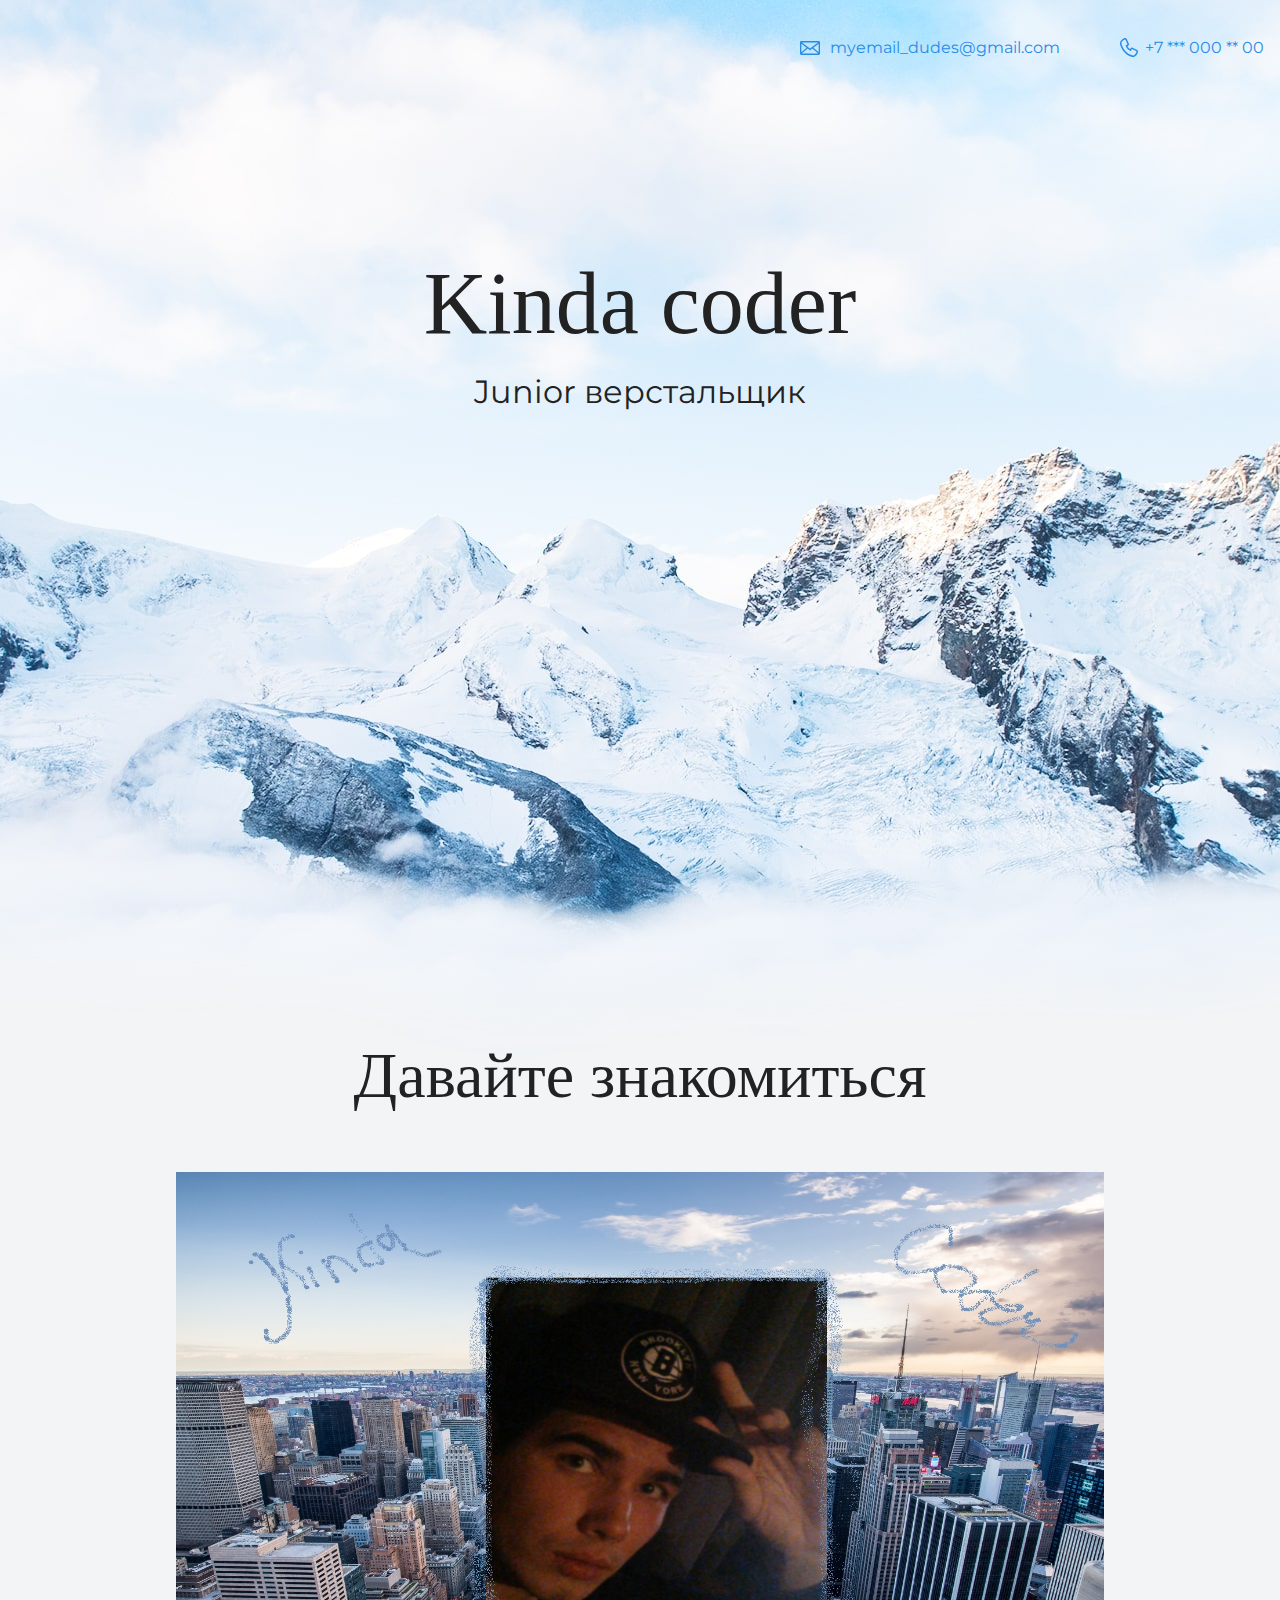
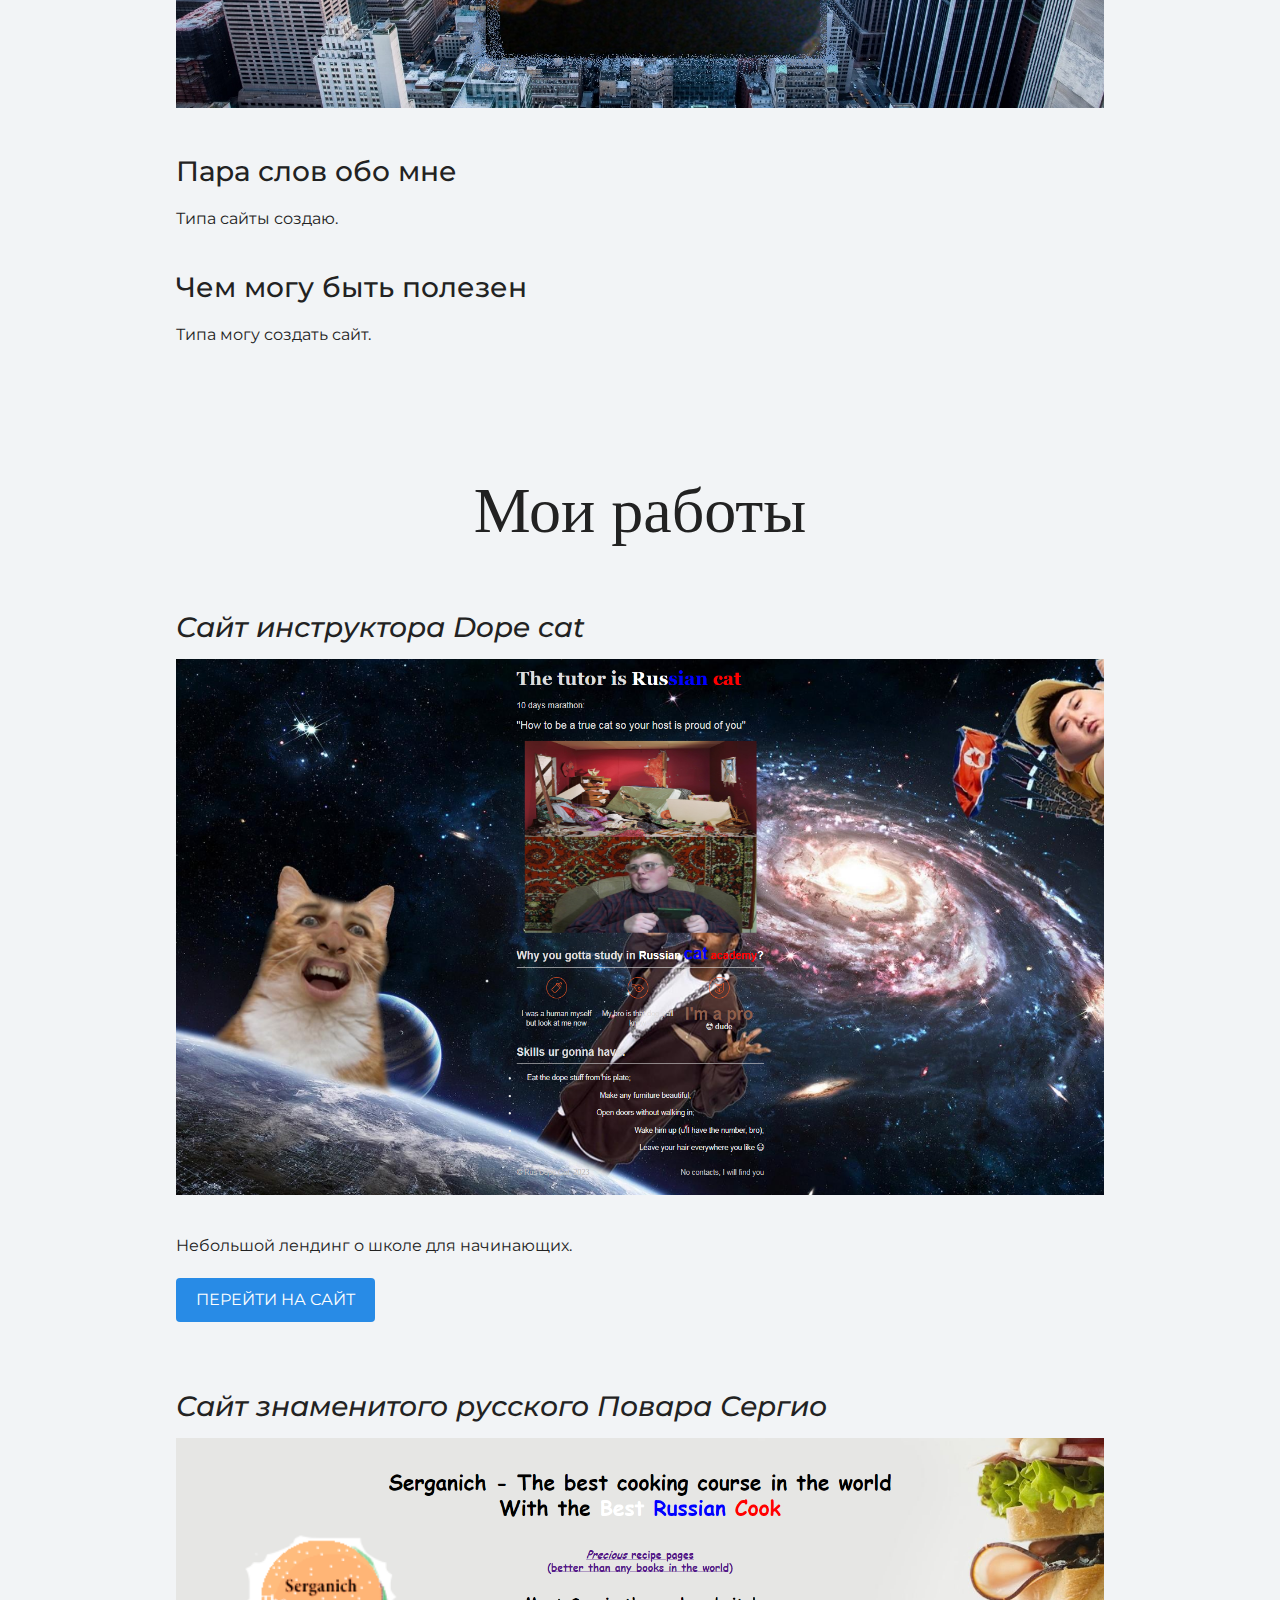
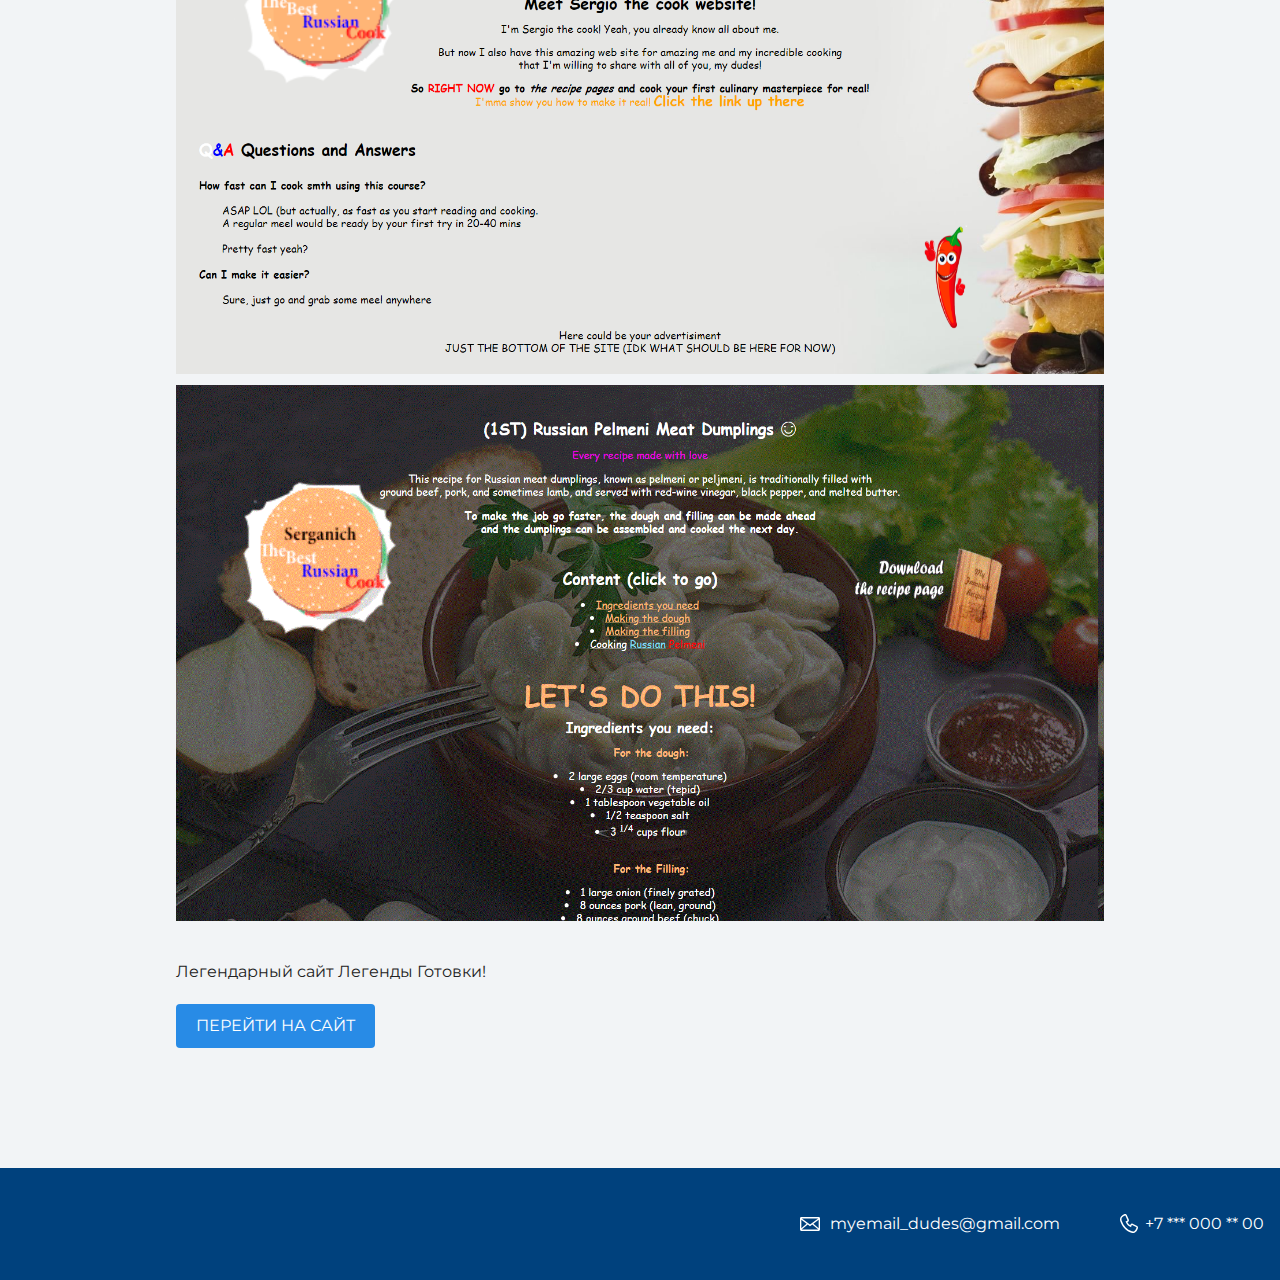
<file: index.html>
<!DOCTYPE html>
<html lang="ru">
  <head>
    <meta charset="UTF-8">
    <link rel="stylesheet" href="style.css">
    <title>Портфолио Junior верстальщика</title>
    <link href="https://fonts.googleapis.com/css?family=Montserrat:400,500,700|Old+Standard+TT&display=swap&subset=cyrillic" rel="stylesheet">
  </head>

  <body>
    <header class="page-header">
      <div class="container">
        <a class="header-email" 
          href="mailto:kindaemailhopenobodyhasit@gmail.com">myemail_dudes@gmail.com</a>
        <a class="header-phone"
          href="tel:+00000000000">+7 *** 000 ** 00</a>
      </div>
    </header>

    <section class="hero-image">
    <div class="container">
      <h1 class="heading">Kinda coder</h1>
      <p>Junior верстальщик</p>
    </div>
    </section>

    <section class="intro">
    <div class="container">
      <h2 class="subheading">Давайте знакомиться</h2>
        <figure class="user-image">
          <img src="files/user.jpg" width="928" height="536" 
            alt="Фотография Kinda Coder">
        </figure>
      <h3>Пара слов обо мне</h3>
      <p>Типа сайты создаю.</p>
      <h3>Чем могу быть полезен</h3>
      <p>Типа могу создать сайт.</p>
    </div>
    </section>

    <section class="portfolio">
    <div class="container">  
      <h2 class="subheading">Мои работы</h2>
      <h3><i>Сайт инструктора Dope cat</i></h3>
        <figure class="project-image">
          <img src="files/project.png" width="928" height="536" 
            alt="Cайт Dope cat">
        </figure>
      <p>Небольшой лендинг о школе для начинающих.</p>
        <a class="button"
        href="source/dopecat/index.html">Перейти на сайт
        </a>

      <!--<h3>Блог начинающего верстальщика</h3>
      <p>Статический блог про обучение HTML и CSS.</p>-->

      <br><br><br><h3><i>Сайт знаменитого русского Повара Сергио</i></h3>
        <figure class="project-image">
          <img src="files/project2.png" width="928" height="536"
            alt="Главная страница Сергио Повара">
          <img src="files/project2-2.gif" width="928" height="536"
            alt="Страница рецепта Сергио Повара">
        </figure>
      <p>Легендарный сайт Легенды Готовки!</p>
        <a class="button"
        href="source/sergio-the-cook/index.html">Перейти на сайт</a>
      

    </div>
    </section>

    <footer class="page-footer">
    <div class="container">
      <a class="footer-email"
        href="mailto:kindaemailhopenobodyhasit@gmail.com">myemail_dudes@gmail.com
      </a>
      <a class="footer-phone"
        href="tel:+00000000000">+7 *** 000 ** 00
      </a>
    </div>
    </footer>
  </body>
</html>
</file>
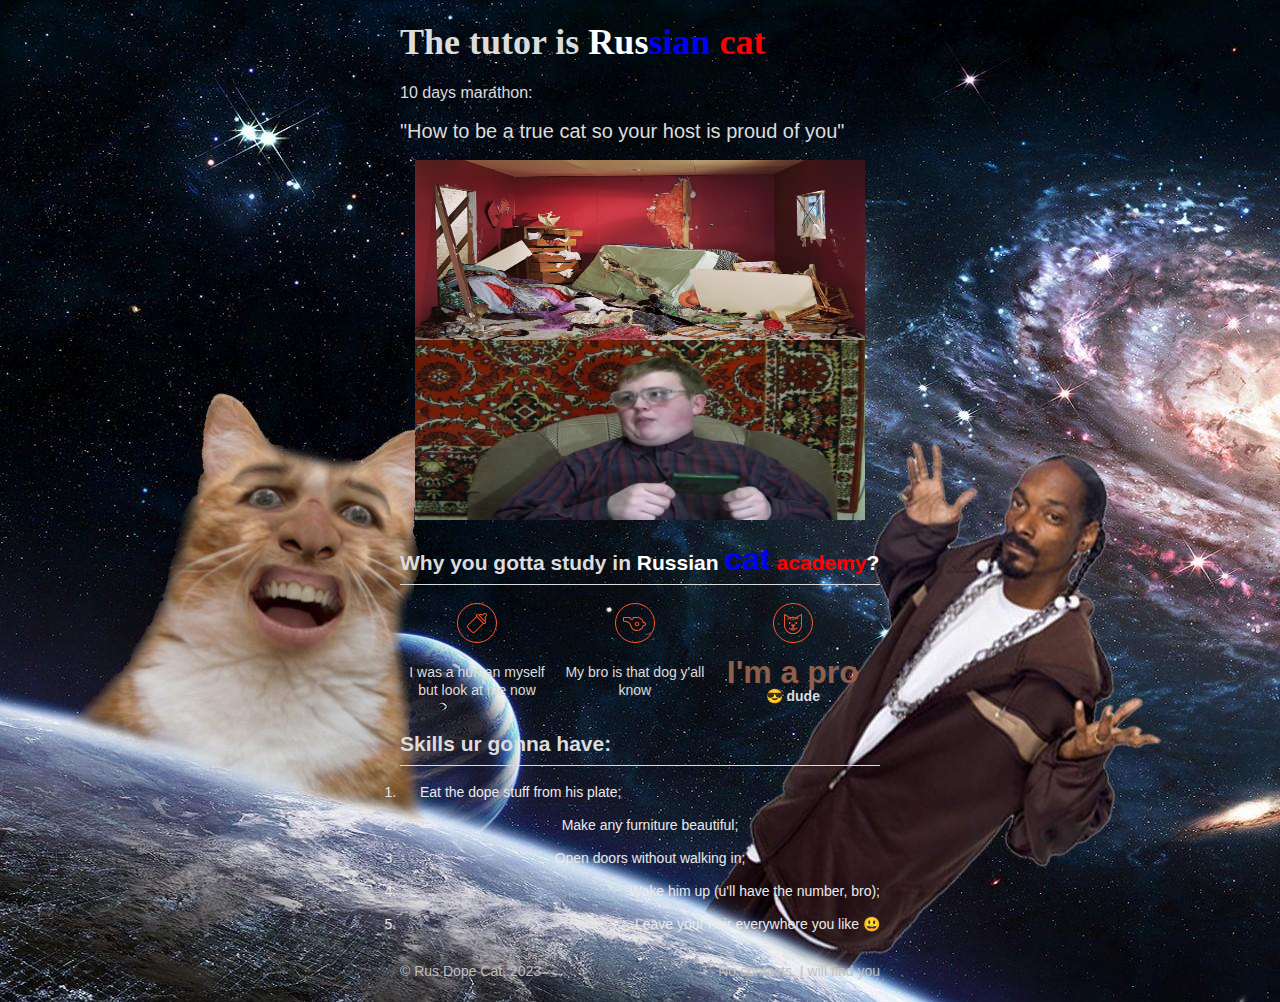
<file: source/dopecat/index.html>
<!DOCTYPE html>
<html lang="en">
  <head>
    <meta charset="utf-8">
    <title>Russian Dope cat course how to be a true cat</title>
    <link rel="stylesheet" href="style.css">
  </head>
  <body>
    <div class="container">
      <header class="site-header">
        <h1>The tutor is <font color="white">Rus</font><font color="blue">sian</font> <font color="red">cat</font> </h1> 
        <p class="marathon">10 days marathon:</p> 
        <p class="marathon2"> "How to be a true cat so your host is proud of you"</p>
        <img src="img/realmess.jpg" width="450" height="180">
        <img src="img/marmok.jpg" width="450" height="180"> 
      </header>

      <section class="features">
        <h2>Why you gotta study in <font color="white">Russian</font> <font color="blue" font size="6px">cat</font> <font color="red">academy</font><font color=white>?</font></h2>
        <p class="feature-kitten">I was a human myself but look at me now</p>
        <p class="feature-train">My bro is that dog y'all know</p>
        <p class="feature-cat"> <strong><font size="6" color="8E5F4B">I'm a pro</font> &#128526; dude</strong></p>
      </section>

      <section class="skills">
        <h2>Skills ur gonna have:</h2>
        <ul class="skills-list">
          <li class="skills-item">Eat the dope stuff from his plate;</li>
          <li class="skills-item standart">Make any furniture beautiful;</li>
          <li class="skills-item standart">Open doors without walking in;</li>
          <li class="skills-item vip">Wake him up (u'll have the number, bro);</li>
          <li class="skills-item vip">Leave your hair everywhere you like &#128515;
          </li>
        </ul>
      </section>

      <footer class="site-footer">
        <p>© Rus Dope Cat, 2023</p>
        <p>No contacts, I will find you</p>
      </footer>
    </div>
  </body>
</html>
</file>
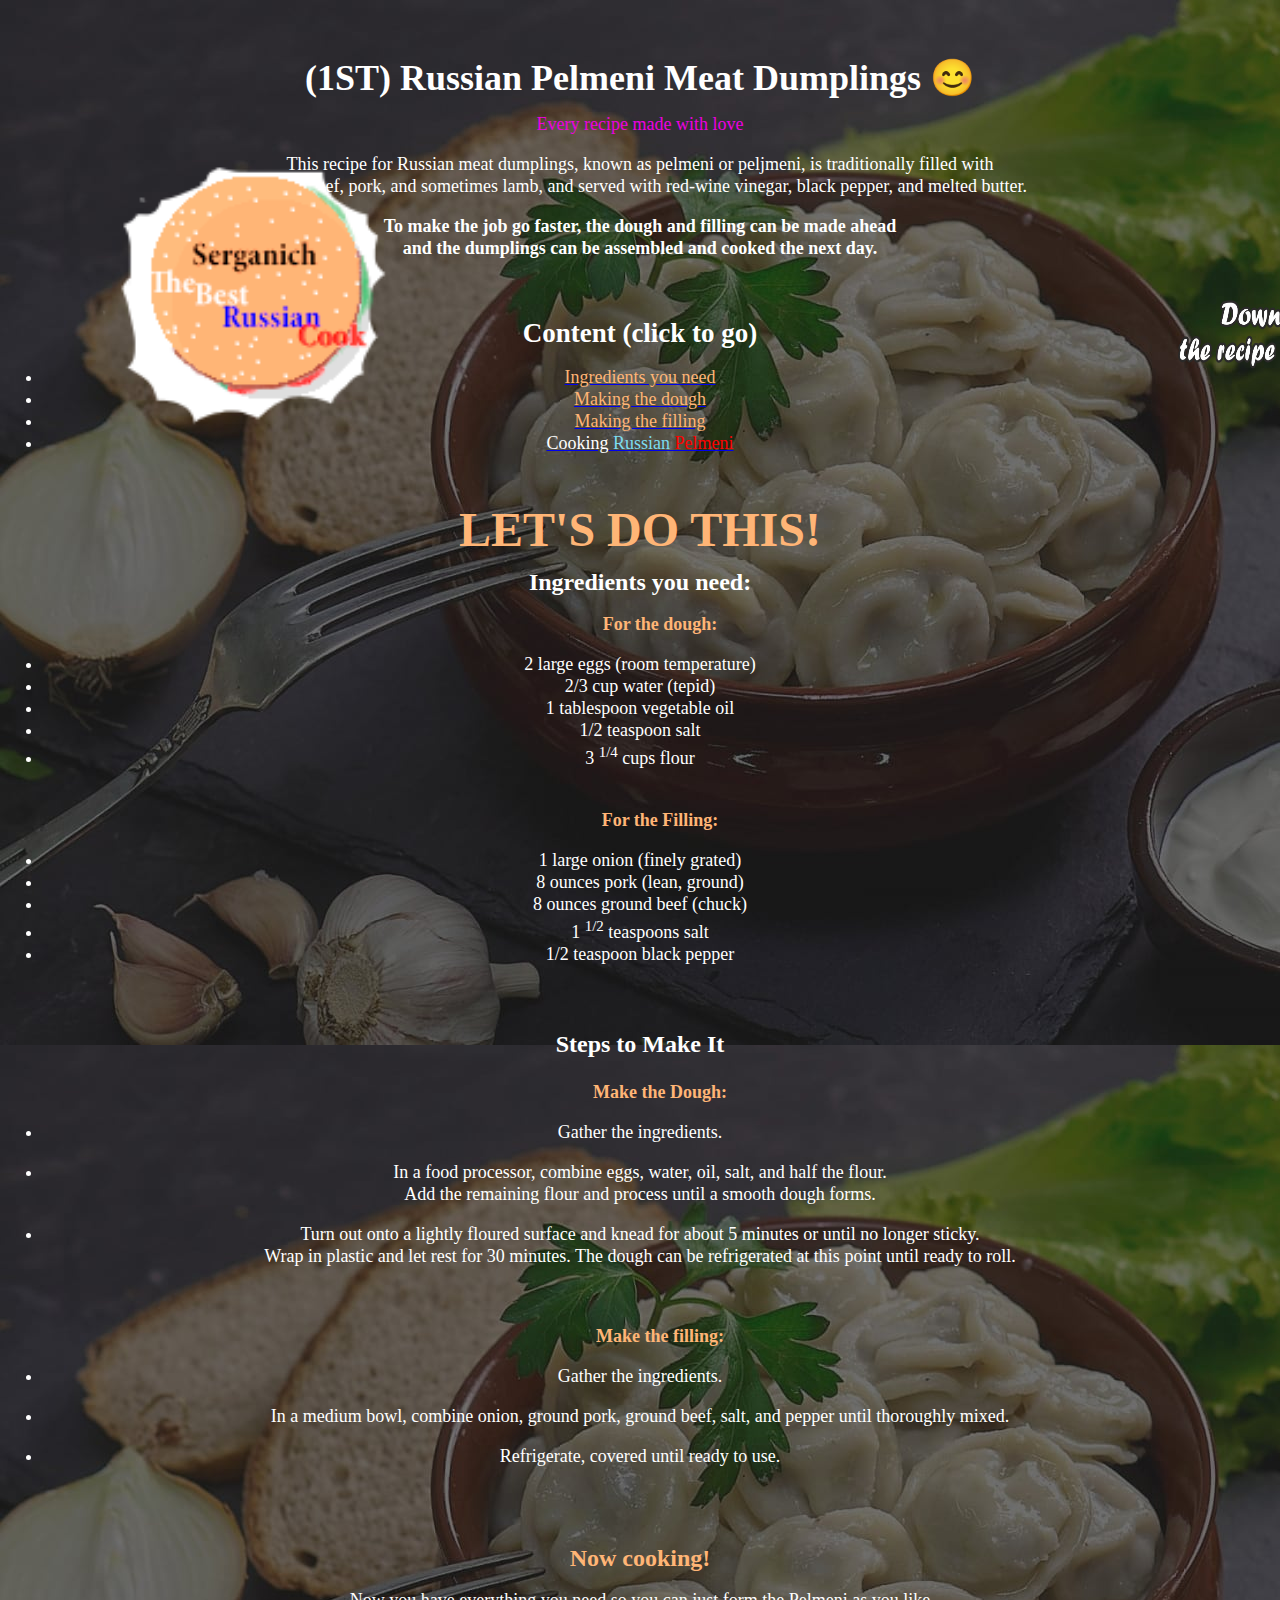
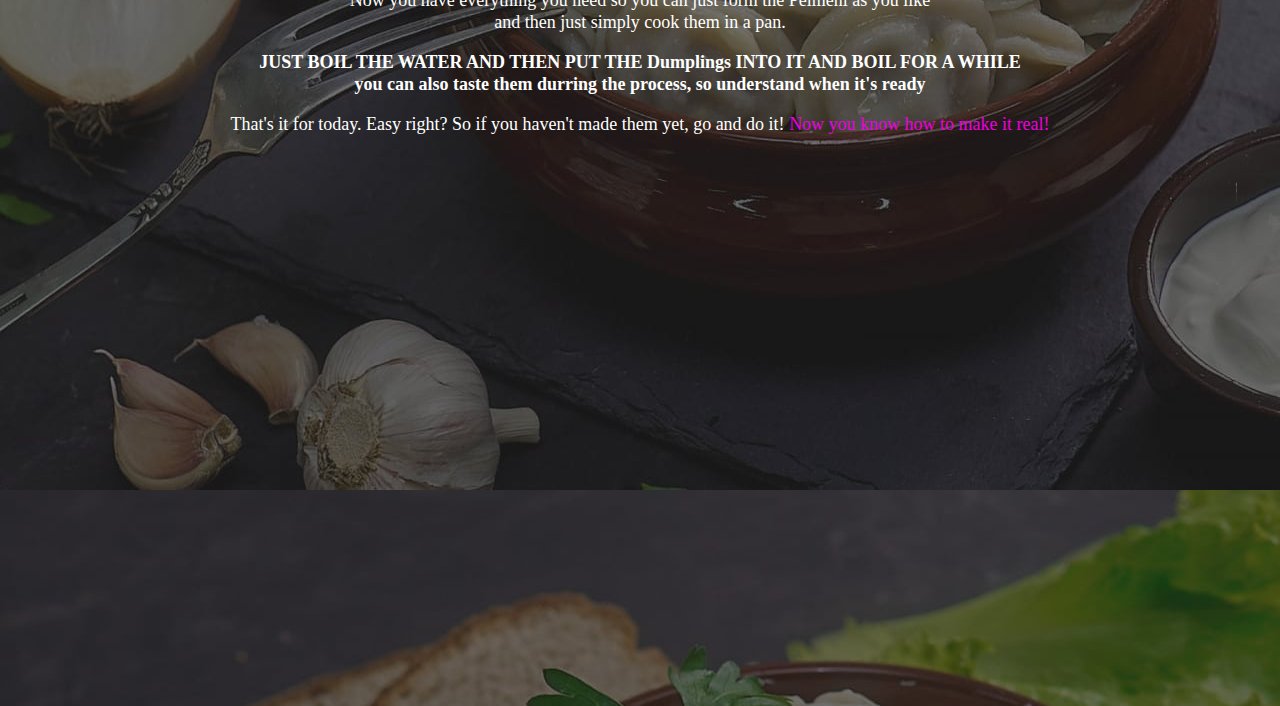
<file: source/Sergio-the-cook/dumplings.html>
<!DOCTYPE html>
<html lang="en">

<head>
    <title>Cooking Russian dumplings with Sergio the cook</title>
    <link rel="stylesheet" href="dumplings.css">
</head>

<body>
    <header>
        <!--(!!!!!HERE BELLOW THE PART OF CODE FROM THE COURSE HTML ACADEMY 
    IDK FOR WHAT IT IS HERE, 
SO LET IT BE HERE, BUT MAYBE IT'S ALREADY USED UP THERE BY MY OWN BETTER!!!!!)
        
        <p>Precious recipe pages</p>
        <nav>Lovely home page</nav>

        (THAT'S IT)-->


<div id="header">
    <div class="logo1">
     <a href="file:///C:/Users/Admin/Desktop/Kinda%20Coder/Sergio%20the%20cook/index.html">      
      <img src="img/logosergio3.png" width="300" height="300">
     </a>
    </div>
   </div>

    </header>
    <main>
        <article>
            <h1>(1ST) Russian Pelmeni Meat Dumplings &#128522;</h1>
            <p><font color="red-wine">Every recipe made with love</font color></p>
            <p>This recipe for Russian meat dumplings, known as pelmeni or peljmeni, is traditionally filled with
                    <br> ground beef, pork, and sometimes lamb, and served with red-wine vinegar, black pepper, and melted butter.</p>
                <p><b>To make the job go faster, the dough and filling can be made ahead 
                    <br>and the dumplings can be assembled and cooked the next day.</b></p> 

        <nav>
            <div id="article">
            <div class="downloadbutton">    
                <a href="https://yadi.sk/i/fOoFrSpe7ksY_A">
                  <img src="img/buttons/booknewtext.png" width="335" height="180">
                </a>
            </div>  
            </div>
        </nav>

                    <br>
                    <h2>Content (click to go)</h2>
                    <ul></ul>
                        <li><a href="#ingredients"><font color="FFB576">Ingredients you need</font></a></li>
                        <li><a href="#makedough"><font color="FFB576">Making the dough</font></a></li>
                        <li><a href="#makefilling"><font color="FFB576">Making the filling</font></a></li>
                        <li><a href="#cooking"><font color="white">Cooking</font> <font color="7CDCF1"> Russian</font><font color="red"> Pelmeni</font></a></li>

                        <br><br><h3><font size="7"><font color="FFB576">LET'S DO THIS!</font></font></h3>
                    <p id="ingredients"><b><font size="5">Ingredients you need:</font size></b></p>
                    <ol><b><font color="FFB576">For the dough:</font></b></ol>
                    <li>2 large eggs (room temperature)</li>
                    <li>2/3 cup water (tepid)</li>
                    <li>1 tablespoon vegetable oil</li>
                    <li>1/2 teaspoon salt</li>
                    <li>3 <sup>1/4</sup>  cups flour</li>

                    <br><ol><b><font color="FFB576">For the Filling:</font></b></ol>
                    <li>1 large onion (finely grated)</li>
                    <li>8 ounces pork (lean, ground)</li>
                    <li>8 ounces ground beef (chuck)</li>
                    <li>1 <sup>1/2</sup> teaspoons salt</li>
                    <li>1/2 teaspoon black pepper</li>

       <!--<div class="pepper">
            <img src="img/pepper.png" width="170" height="200"> 
        </div>-->

                    <br><br><h4><font size="5">Steps to Make It</font></h4>
                    <p id="makedough"><ol><b><font color="FFB576">Make the Dough:</font></b></ol></p>
                    </p><li>Gather the ingredients.</li></p>
                    <p><li>In a food processor, combine eggs, water, oil, salt, and half the flour. 
                        <br>Add the remaining flour and process until a smooth dough forms.</li></p>
                    <p><li>Turn out onto a lightly floured surface and knead for about 5 minutes or until no longer sticky. 
                        <br>Wrap in plastic and let rest for 30 minutes. The dough can be refrigerated at this point until ready to roll.</li></p>
             
                        <br><p id="makefilling"><ol><b><font color="FFB576">Make the filling:</font></b></ol></p>
                    </p><li>Gather the ingredients.</li></p>
                    <p><li>In a medium bowl, combine onion, ground pork, ground beef, salt, and pepper until thoroughly mixed.</li></p>
                    <p><li>Refrigerate, covered until ready to use.</li></p>  
                    
                    <br>    
                    <br><p id="cooking"><b><font size="5"><font color="FFB576">Now cooking!</font></font></b></p>
                    <p>Now you have everything you need so you can just form the Pelmeni as you like
                        <br>and then just simply cook them in a pan.</p>
                    <p><strong>JUST BOIL THE WATER AND THEN PUT THE Dumplings INTO IT AND BOIL FOR A WHILE
                        <br>you can also taste them durring the process, so understand when it's ready
                    </strong></p>
                    <p>That's it for today. Easy right? So if you haven't made them yet, go and do it! 
                        <font color="red-wine">Now you know how to make it real!</font color></p>

        <div class="pepperfork">
        <marquee direction="left" scrollamount="2">
            <img src="img/pepperfork2.png" width="" height="500" border="0" /></marquee>             
        </div>

        </article>
    </main>
</body>
</file>
<file: style.css>
body {
  margin: 0;
  min-width: 960px;
  font-family: "Montserrat", "Helvetica", "Arial", sans-serif;
  font-size: 16px;
  line-height: 32px;
  color: #222222;
  background-color: #f2f4f6;
  background-image: url("img/hero-bg.jpg");
  background-repeat: no-repeat;
  background-position: top center;
}

.container {
  max-width: 928px;
  margin: 0 auto;
  padding: 0 16px;
}

.page-header {
  margin: 0 0 160px;
  padding: 32px 0 32px;
}

.page-header .container,
.page-footer .container {
  max-width: 1408px;
  text-align: right;
}

.page-header a {
  margin-left: 56px;
  color: #288be6;
  text-decoration: none;
  background-repeat: no-repeat;
  background-position: left;
}

.header-email {
  padding-left: 30px;
  background-image: url("img/icon-email-header.svg");
}

.header-phone {
  padding-left: 25px;
  background-image: url("img/icon-phone-header.svg");
}

.hero-image {
  margin-bottom: 620px;
}

.hero-image .container {
  max-width: 1408px;
  text-align: center;
}

.heading {
  margin: 0 0 16px;
  font-family: "Old Standard TT", "Times", "Times New Roman", serif;
  font-size: 88px;
  line-height: 96px;
  font-weight: 400;
}

.hero-image p {
  margin: 0;
  font-size: 32px;
  line-height: 48px;
}

.intro {
  margin: 0 0 120px;
}

.subheading {
  margin: 0 0 56px;
  font-family: "Old Standard TT", "Times", "Times New Roman", serif;
  font-size: 64px;
  line-height: 80px;
  font-weight: 400;
  text-align: center;
}

.user-image {
  margin: 0 0 32px;
  text-align: center;
}

.intro h3,
.portfolio h3 {
  margin: 0 0 12px;
  font-size: 28px;
  line-height: 40px;
  font-weight: 500;
}

.intro p {
  margin: 0 0 32px;
}

.skills-list {
  margin: 0;
  padding: 0;
}

.skills-list dt {
  padding-left: 32px;
  background-repeat: no-repeat;
  background-position: left;
}

.skill-html {
  background-image: url("img/icon-html.svg");
}

.skill-css {
  background-image: url("img/icon-css.svg");
}

.level {
  margin: 4px 0 16px;
  padding: 0;
  height: 14px;
  font-size: 0;
  background-color: #ffffff;
  border: 1px solid #86c3fa;
  border-radius: 8px;
}

.level div {
  margin: 1px;
  height: 12px;
  background-color: #288be6;
  border-radius: 6px;
}

.portfolio {
  margin: 0 0 120px;
}

.projects {
  margin: 0;
  padding: 0;
  list-style: none;
}

.projects li {
  margin: 0 0 80px;
}

.project-image {
  margin: 0 0 24px;
  text-align: center;
}

.project-image2 {
  margin: 0 0 24px;
  text-align: center;
  margin-top: 60px;
}

.projects p {
  margin: 0 0 24px;
}

.button {
  padding: 6px 20px;
  display: inline-block;
  vertical-align: baseline;
  text-decoration: none;
  text-transform: uppercase;
  border-radius: 4px;
  background-color: #288be6;
  color: #ffffff;
}

.page-footer {
  padding: 40px 0;
  background-color: #00417d;
  color: #ffffff;
}

.page-footer a {
  margin-left: 56px;
  color: inherit;
  text-decoration: none;
  background-repeat: no-repeat;
  background-position: left;
}

.footer-email {
  padding-left: 30px;
  background-image: url("img/icon-email-footer.svg");
}

.footer-phone {
  padding-left: 25px;
  background-image: url("img/icon-phone-footer.svg");
}
</file>
<file: source/dopecat/style.css>
body {
  padding: 0;
  font-family: "Arial", sans-serif;
  font-size: 14px;
  line-height: 18px;
  color: #dddcdc;
  background: #000000 url("img/uuhh.jpg") no-repeat 000% 0;
}

h1 {
  width: 1260px;
  font-family: "Georgia", serif;
  font-size: 36px;
  line-height: 36px;
}



.marathon {
  font-size: 16px;
}
.marathon2 {
  font-size: 20px;
}
h2 {
  padding-bottom: 12px;
  border-bottom: 1px solid #DDDCDC;
}

.site-header {
  margin-bottom: 30px;
}

.skills-item {
  margin-bottom: 15px;
  padding-left: 20px;
  border-right: 10px;
  color: #ebebeb;
  text-align: left;
}

.standart {
  color: #ebebeb;
  text-align: center;
}

.vip {
  color: #ebebeb;
  text-align: right;
}

.container {
  width: 480px;
  margin: 0 auto;
}

.site-header img {
  display: block;
  margin: 0 auto;
}

.features {
  margin-bottom: 30px;
}

.features p {
  display: inline-block;
  vertical-align: top;
  width: 30%;
  margin: 0 5px;
  text-align: center;
  background-repeat: no-repeat;
  background-position: center top;
}

.feature-kitten {
  padding-top: 60px;
  background-image: url("img/bottle.svg");
}

.feature-cat {
  padding-top: 60px;
  background-image: url("img/cat.svg");
}

.feature-train {
  padding-top: 60px;
  background-image: url("img/whistle.svg");
}

.skills-list {
  padding: 0;
  list-style: position; 
}

.site-footer {
  display: flex;
  justify-content: space-between;
  color: #c0c0c0;
}
</file>
<file: source/Sergio-the-cook/dumplings.css>
body {
    padding: 35px;

    font-size: 18px;
    line-height: 22px;
    font-family: cursive;
    color: white;
    text-align: center;
    background-color: #2B292E;
    background-image: url(img/dumplings.jpg);
    /*background-position: right;*/
    background-repeat: repeat;
}

.h1-ordinary {
    margin-bottom: 60px;
}

.h1-section {
    margin-top: 40px;
}

.h2-QandA {
    text-align: left;
    margin-top: 60px;
    margin-bottom: 40px;
}

dl {
    text-align: left;
}

.logo1 {
    position: absolute;
    margin: 90px 0 0 60px;
    z-index: 100;
   }

.downloadbutton {
    position: absolute;
    margin: -5px 0 0 1135px;
    z-index: 100;
   }

.pepper {
    position: absolute;
    margin: -30px 0 0 1200px;
    z-index: 100;
}

/* USE (this code bellow) ONLY IF IT'S NEEDED, right now it isn't

.pepperfork {
    position: absolute;
    margin: -70px 0 0 12px;
    z-index: 100;
}*/
</file>
